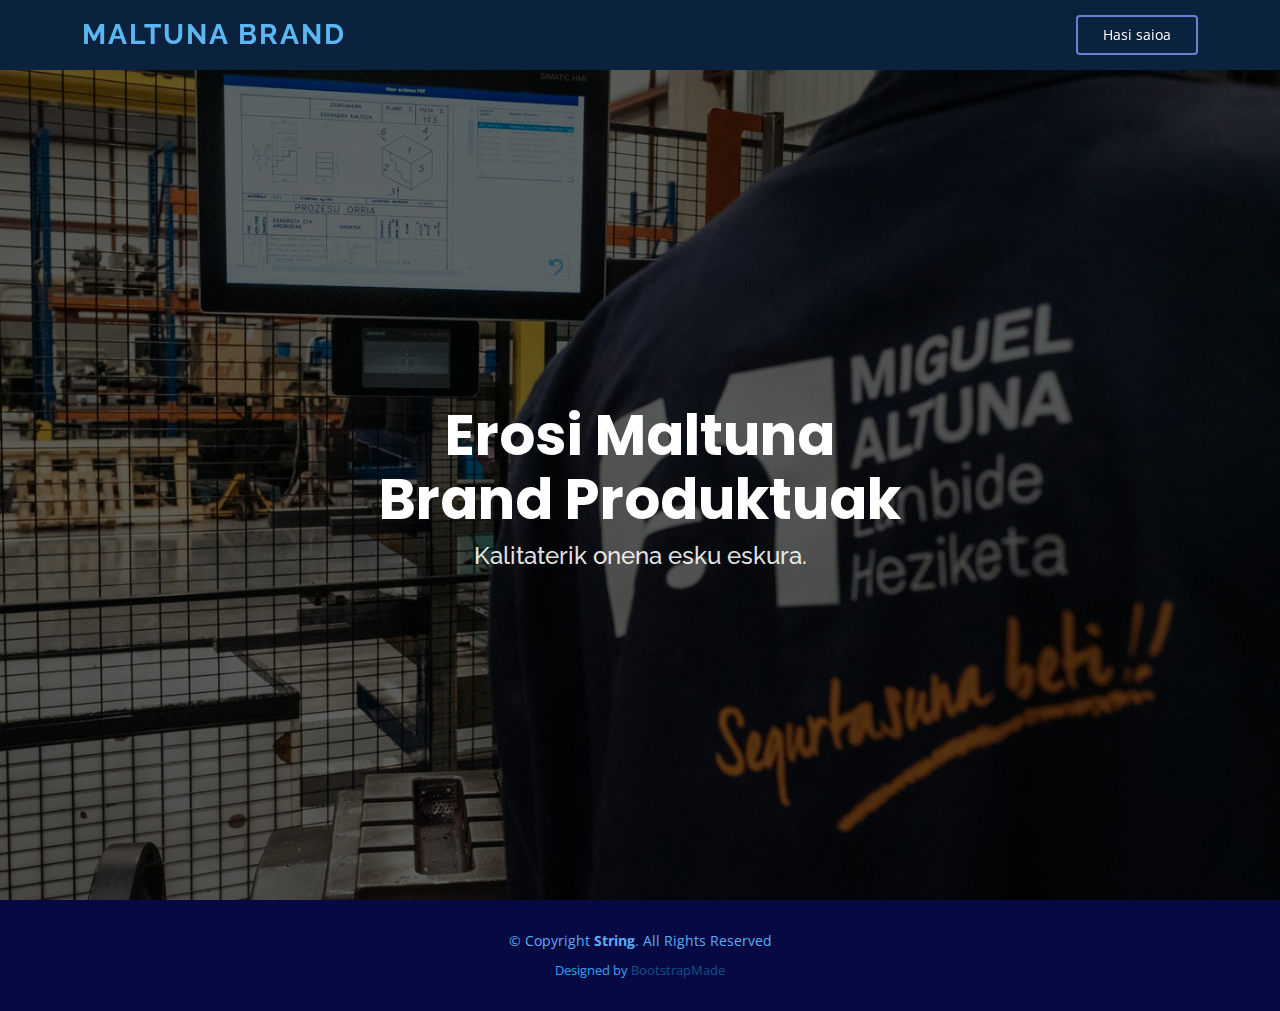
<file: ErronkaWeb/index.html>
<!DOCTYPE html>
<html lang="en">

<head>
  <meta charset="utf-8">
  <meta content="width=device-width, initial-scale=1.0" name="viewport">

  <title>Maltuna Zerbitzuak</title>
  <meta content="" name="description">
  <meta content="" name="keywords">

  <link href="assets/img/migual-altuna-logo-header.png" rel="icon">

  <link
    href="https://fonts.googleapis.com/css?family=Open+Sans:300,300i,400,400i,600,600i,700,700i|Raleway:300,300i,400,400i,500,500i,600,600i,700,700i|Poppins:300,300i,400,400i,500,500i,600,600i,700,700i"
    rel="stylesheet">

  <link href="assets/vendor/aos/aos.css" rel="stylesheet">
  <link href="assets/vendor/bootstrap/css/bootstrap.min.css" rel="stylesheet">
  <link href="assets/vendor/bootstrap-icons/bootstrap-icons.css" rel="stylesheet">
  <link href="assets/vendor/boxicons/css/boxicons.min.css" rel="stylesheet">
  <link href="assets/vendor/glightbox/css/glightbox.min.css" rel="stylesheet">
  <link href="assets/vendor/remixicon/remixicon.css" rel="stylesheet">
  <link href="assets/vendor/swiper/swiper-bundle.min.css" rel="stylesheet">

  <link href="assets/css/style.css" rel="stylesheet">

</head>

<body>

  <header id="header" class="fixed-top header-inner-pages">
    <div class="container d-flex align-items-center justify-content-lg-between">

      <h1 class="logo me-auto me-lg-0">
        <a href="index.html">Maltuna Brand</a>
      </h1>

      <a href="login.html" class="get-started-btn scrollto">Hasi saioa</a>

    </div>
  </header>
  <section id="hero" class="d-flex align-items-center justify-content-center">
    <div class="container" data-aos="fade-up">

      <div class="row justify-content-center" data-aos="fade-up" data-aos-delay="150">
        <div class="col-xl-6 col-lg-8">
          <h1>Erosi Maltuna Brand Produktuak</h1>
          <h2>Kalitaterik onena esku eskura.</h2>
        </div>
      </div>

    </div>
  </section>
  <footer id="footer">
    <div class="container">
      <div class="copyright">
        &copy; Copyright <strong><span>String</span></strong>. All Rights Reserved
      </div>
      <div class="credits">
        Designed by <a href="https://bootstrapmade.com/">BootstrapMade</a>
      </div>
    </div>
  </footer>
  <div id="preloader"></div>
  <a href="#" class="back-to-top d-flex align-items-center justify-content-center"><i
      class="bi bi-arrow-up-short"></i></a>

  <script src="assets/vendor/purecounter/purecounter_vanilla.js"></script>
  <script src="assets/vendor/aos/aos.js"></script>
  <script src="assets/vendor/bootstrap/js/bootstrap.bundle.min.js"></script>
  <script src="assets/vendor/glightbox/js/glightbox.min.js"></script>
  <script src="assets/vendor/isotope-layout/isotope.pkgd.min.js"></script>
  <script src="assets/vendor/swiper/swiper-bundle.min.js"></script>
  <script src="assets/vendor/php-email-form/validate.js"></script>

  <script src="assets/js/main.js"></script>

  <script src="js/login.js"></script>

</body>

</html>
</file>
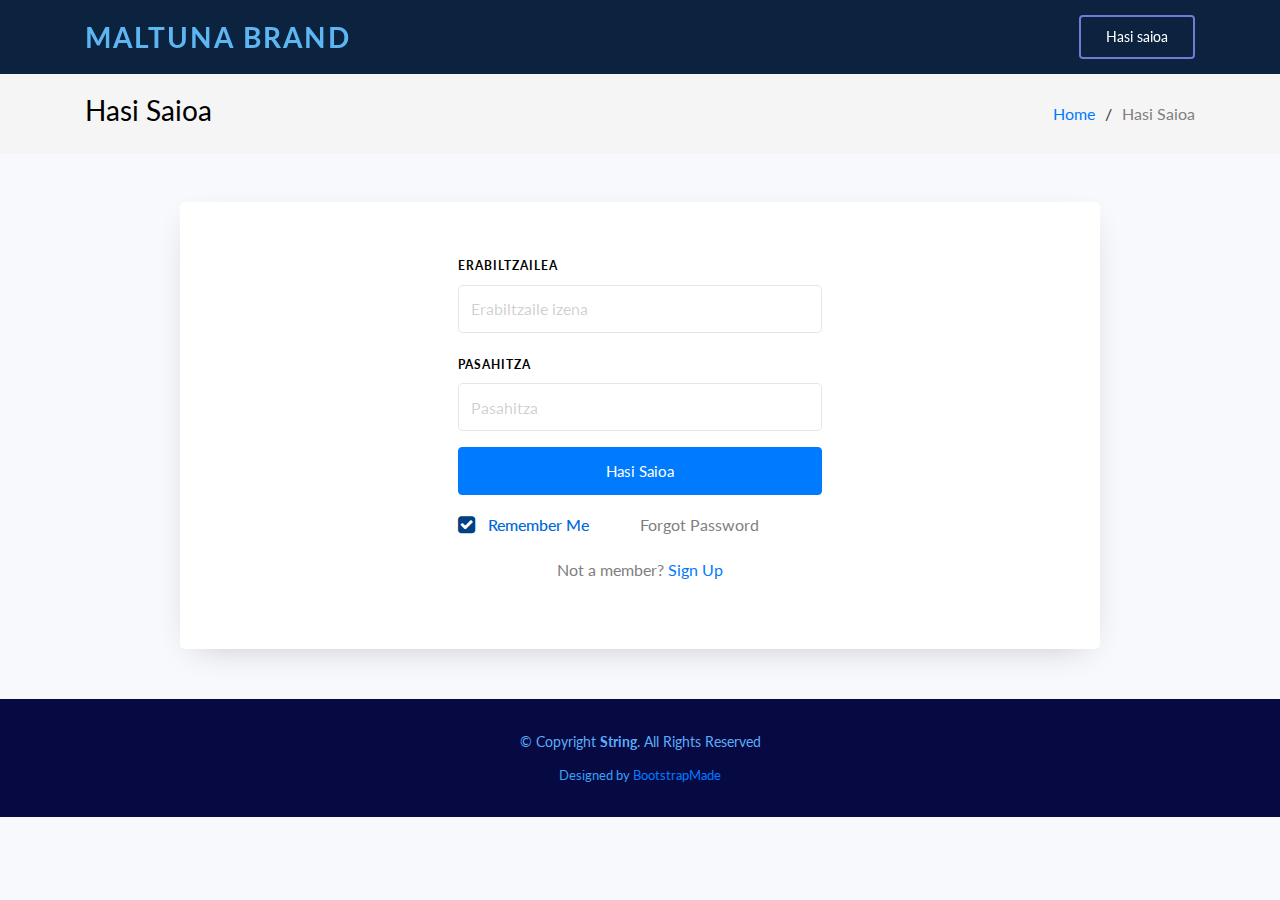
<file: ErronkaWeb/login.html>
<!DOCTYPE html>
<html lang="en">

<head>
  <meta charset="utf-8">
  <meta content="width=device-width, initial-scale=1.0" name="viewport">

  <title>Login</title>
  <meta content="" name="description">
  <meta content="" name="keywords">

  <link href="assets/img/migual-altuna-logo-header.png" rel="icon">

  <link
    href="https://fonts.googleapis.com/css?family=Open+Sans:300,300i,400,400i,600,600i,700,700i|Raleway:300,300i,400,400i,500,500i,600,600i,700,700i|Poppins:300,300i,400,400i,500,500i,600,600i,700,700i"
    rel="stylesheet">
  <link href="https://fonts.googleapis.com/css?family=Lato:300,400,700&display=swap" rel="stylesheet">

  <link rel="stylesheet" href="https://stackpath.bootstrapcdn.com/font-awesome/4.7.0/css/font-awesome.min.css">

  <link href="assets/vendor/aos/aos.css" rel="stylesheet">
  <link href="assets/vendor/bootstrap/css/bootstrap.min.css" rel="stylesheet">
  <link href="assets/vendor/bootstrap-icons/bootstrap-icons.css" rel="stylesheet">
  <link href="assets/vendor/boxicons/css/boxicons.min.css" rel="stylesheet">
  <link href="assets/vendor/glightbox/css/glightbox.min.css" rel="stylesheet">
  <link href="assets/vendor/remixicon/remixicon.css" rel="stylesheet">
  <link href="assets/vendor/swiper/swiper-bundle.min.css" rel="stylesheet">

  <link href="assets/css/style.css" rel="stylesheet">
  <link rel="stylesheet" href="assets/css/style-login.css">

</head>

<body>

  <header id="header" class="fixed-top header-inner-pages">
    <div class="container d-flex align-items-center justify-content-lg-between">

      <h1 class="logo me-auto me-lg-0"><a href="index.html">Maltuna Brand</a></h1>

      <a href="login.html" class="get-started-btn scrollto">Hasi saioa</a>

    </div>
  </header>

  <main id="main">

    <section class="breadcrumbs">
      <div class="container">
        <div class="d-flex justify-content-between align-items-center">
          <h2>Hasi Saioa</h2>
          <ol>
            <li><a href="index.html">Home</a></li>
            <li>Hasi Saioa</li>
          </ol>
        </div>
      </div>
    </section>

    <div class="container">
      <div class="row justify-content-center">
        <div class="col-sm-10 col-md-10 col-lg-10 mt-5">
          <div class="wrap d-md-flex justify-content-center">

            <div class="login-wrap p-sm-5 p-md-5">

              <form action="#" class="signin-form">
                <div class="form-group mb-3">
                  <label class="label" for="username">Erabiltzailea</label>
                  <input id="username" name="username" type="text" class="form-control" placeholder="Erabiltzaile izena"
                    autocomplete="username" required>
                </div>
                <div class="form-group mb-3">
                  <label class="label" for="password">Pasahitza</label>
                  <input id="password" name="password" type="password" class="form-control" placeholder="Pasahitza"
                    autocomplete="current-password" required>
                </div>
                <div class="form-group">
                  <button type="button" class="form-control btn btn-primary rounded submit px-3" onclick="login()">Hasi
                    Saioa</button>
                </div>
                <div class="form-group d-md-flex">
                  <div class="w-50 text-left">
                    <label class="checkbox-wrap checkbox-primary mb-0">Remember Me
                      <input type="checkbox" checked>
                      <span class="checkmark"></span>
                    </label>
                  </div>
                  <div class="w-sm-10 w-md-50 w-lg-50 text-sm-right text-md-right">
                    <a href="#">Forgot Password</a>
                  </div>
                </div>
              </form>

              <p class="text-center">Not a member? <a data-toggle="tab" href="#signup">Sign Up</a></p>
            </div>

          </div>
        </div>
      </div>
    </div>
  </main>

  <footer id="footer">
    <div class="container">
      <div class="copyright">
        &copy; Copyright <strong><span>String</span></strong>. All Rights Reserved
      </div>
      <div class="credits">
        Designed by <a href="https://bootstrapmade.com/">BootstrapMade</a>
      </div>
    </div>
  </footer>

  <div id="preloader"></div>
  <a href="#" class="back-to-top d-flex align-items-center justify-content-center"><i
      class="bi bi-arrow-up-short"></i></a>

  <script src="assets/vendor/purecounter/purecounter_vanilla.js"></script>
  <script src="assets/vendor/aos/aos.js"></script>
  <script src="assets/vendor/bootstrap/js/bootstrap.bundle.min.js"></script>
  <script src="assets/vendor/glightbox/js/glightbox.min.js"></script>
  <script src="assets/vendor/isotope-layout/isotope.pkgd.min.js"></script>
  <script src="assets/vendor/swiper/swiper-bundle.min.js"></script>
  <script src="assets/vendor/php-email-form/validate.js"></script>

  <script src="assets/js/main.js"></script>

  <script>
    document.addEventListener("keydown", function (event) {
      if (event.key === "Enter") {
        // Login funtzioa deitu
        if (typeof login === "function") {
          login();
        }
      }
    });
  </script>

  <script src="js/login.js"></script>

</body>

</html>
</file>
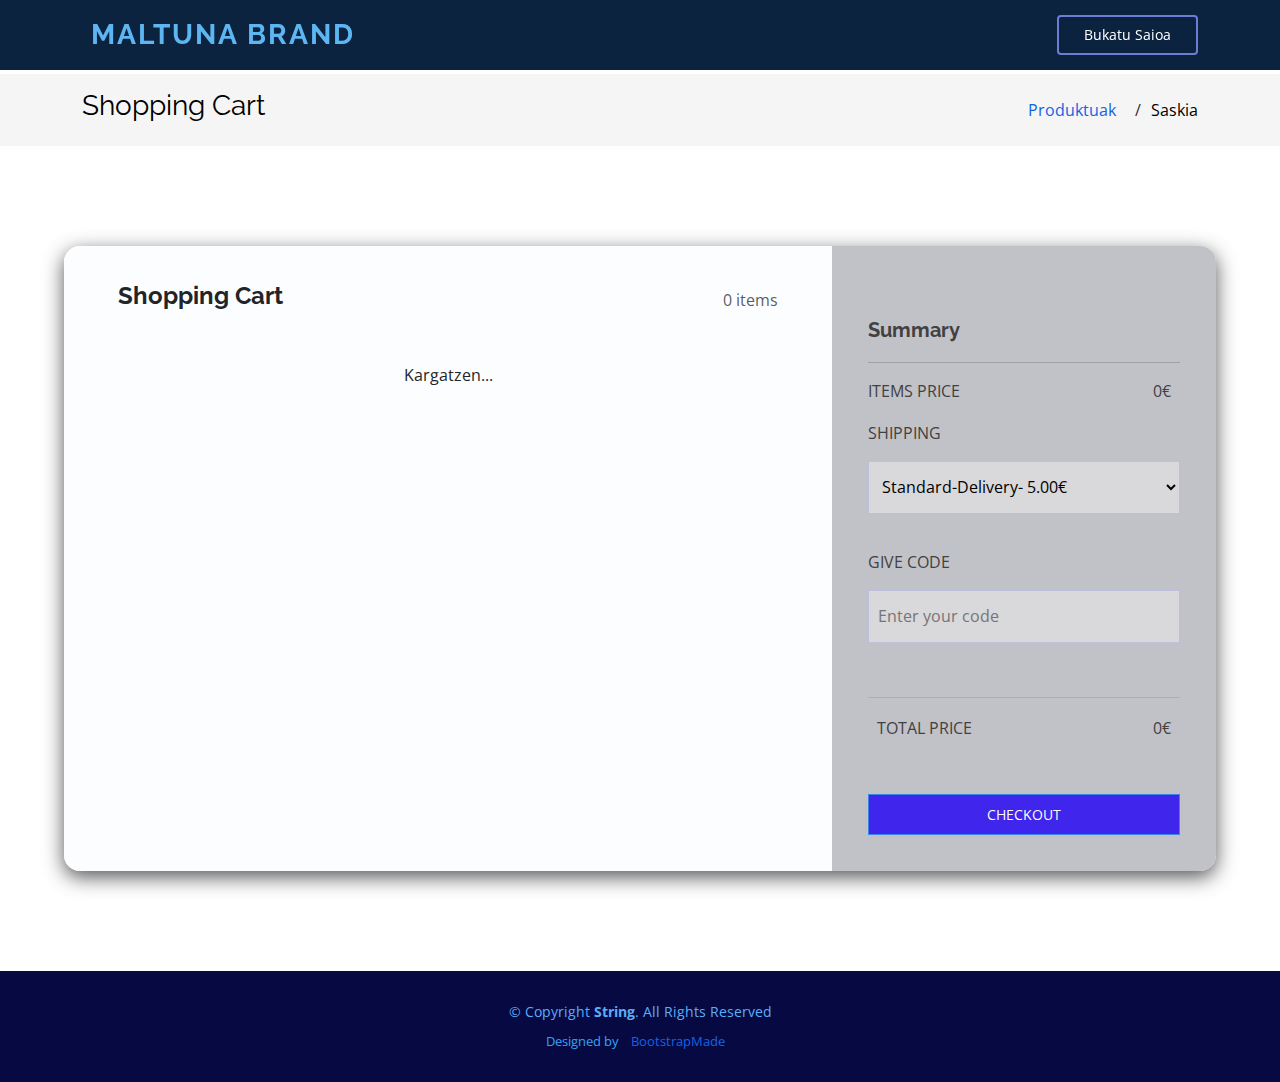
<file: ErronkaWeb/payment_1.html>
<!DOCTYPE html>
<html lang="en">

<head>
    <meta charset="utf-8">
    <meta content="width=device-width, initial-scale=1.0" name="viewport">

    <title>Maltuna - Ordainketa</title>
    <meta content="" name="description">
    <meta content="" name="keywords">

    <link href="assets/img/migual-altuna-logo-header.png" rel="icon">

    <link
        href="https://fonts.googleapis.com/css?family=Open+Sans:300,300i,400,400i,600,600i,700,700i|Raleway:300,300i,400,400i,500,500i,600,600i,700,700i"
        rel="stylesheet">

    <link href="assets/vendor/aos/aos.css" rel="stylesheet">
    <link href="assets/vendor/bootstrap/css/bootstrap.min.css" rel="stylesheet">
    <link href="assets/vendor/bootstrap-icons/bootstrap-icons.css" rel="stylesheet">
    <link href="assets/vendor/boxicons/css/boxicons.min.css" rel="stylesheet">
    <link href="assets/vendor/glightbox/css/glightbox.min.css" rel="stylesheet">
    <link href="assets/vendor/remixicon/remixicon.css" rel="stylesheet">
    <link href="assets/vendor/swiper/swiper-bundle.min.css" rel="stylesheet">

    <link href="assets/css/style.css" rel="stylesheet">

    <style>
        .title {
            margin-bottom: 5vh;
        }

        .card {
            margin: auto;
            width: 90%;
            box-shadow: 0 6px 20px 0 rgba(53, 53, 53, 0.845);
            border-radius: 1rem;
            border: transparent;
        }

        .cart {
            background-color: #fcfdff;
            padding: 4vh 5vh;
            border-bottom-left-radius: 1rem;
            border-top-left-radius: 1rem;
        }

        .summary {
            background-color: #c1c2c8;
            border-top-right-radius: 1rem;
            border-bottom-right-radius: 1rem;
            padding: 4vh;
            color: rgb(65, 65, 65);
        }

        .summary .col-2,
        .summary .col-10 {
            padding: 0;
        }

        .row {
            margin: 0;
        }

        .title b {
            font-size: 1.5rem;
        }

        .main {
            margin: 0;
            padding: 2vh 0;
            width: 100%;
        }

        .col-2,
        .col {
            padding: 0 1vh;
        }

        a {
            padding: 0 1vh;
            color: rgb(19, 99, 227);
        }

        a:hover {
            color: rgb(16, 67, 233);
            text-decoration: none;
        }

        .close {
            margin-left: auto;
            font-size: 0.7rem;
            cursor: pointer;
        }

        img {
            width: 3.5rem;
        }

        .back-to-shop {
            margin-top: 4.5rem;
        }

        h5 {
            margin-top: 4vh;
        }

        hr {
            margin-top: 1.25rem;
        }

        form {
            padding: 2vh 0;
        }

        select,
        input {
            border: 1px solid rgba(12, 43, 244, 0.137);
            padding: 1.5vh 1vh;
            margin-bottom: 4vh;
            outline: none;
            width: 100%;
            background-color: rgb(217, 216, 218);
        }

        input:focus::-webkit-input-placeholder {
            color: transparent;
        }

        .btn-checkout {
            background-color: #4025ec;
            border-color: #3d85e9;
            color: rgb(253, 253, 254);
            width: 100%;
            font-size: 0.9rem;
            margin-top: 4vh;
            padding: 1vh;
            border-radius: 0;
        }

        .btn-checkout:hover {
            color: rgb(2, 42, 85);
            opacity: 0.9;
        }

        /* Responsive adjustments */
        @media(max-width:767px) {
            .card {
                margin: 3vh auto;
            }

            .cart {
                padding: 4vh;
                border-bottom-left-radius: unset;
                border-top-right-radius: 1rem;
            }

            .summary {
                border-top-right-radius: unset;
                border-bottom-left-radius: 1rem;
            }
        }
    </style>
</head>

<body>

    <header id="header" class="fixed-top header-inner-pages">
        <div class="container d-flex align-items-center justify-content-lg-between">
            <h1 class="logo me-auto me-lg-0">
                <a href="index.html" onclick="bukatuSaioa()">Maltuna Brand</a>
            </h1>
            <a href="index.html" class="get-started-btn scrollto" onclick="bukatuSaioa()">Bukatu Saioa</a>
        </div>
    </header>
    <main id="main">

        <section id="breadcrumbs" class="breadcrumbs">
            <div class="container">
                <div class="d-flex justify-content-between align-items-center">
                    <h2>Shopping Cart</h2>
                    <ol>
                        <li><a href="inner-page-products.html">Produktuak</a></li>
                        <li>Saskia</li>
                    </ol>
                </div>
            </div>
        </section>
        <section class="inner-page">
            <div class="card">
                <div class="row">

                    <div class="col-md-8 cart">
                        <div class="title">
                            <div class="row">
                                <div class="col">
                                    <h4><b>Shopping Cart</b></h4>
                                </div>
                                <div class="col align-self-center text-right text-muted text-end" id="items">
                                    0 items
                                </div>
                            </div>
                        </div>

                        <div id="fill_cards">
                            <p class="text-center">Kargatzen...</p>
                        </div>
                    </div>

                    <div class="col-md-4 summary">
                        <div>
                            <h5><b>Summary</b></h5>
                        </div>
                        <hr>
                        <div class="row">
                            <div class="col" style="padding-left:0;">ITEMS PRICE</div>
                            <div class="col text-right text-end" id="price">0€</div>
                        </div>
                        <form>
                            <p>SHIPPING</p>
                            <select>
                                <option class="text-muted">Standard-Delivery- 5.00€</option>
                            </select>
                            <p>GIVE CODE</p>
                            <input id="code" placeholder="Enter your code">
                        </form>
                        <div class="row" style="border-top: 1px solid rgba(0,0,0,.1); padding: 2vh 0;">
                            <div class="col">TOTAL PRICE</div>
                            <div class="col text-right text-end" id="totalPrice">0€</div>
                        </div>
                        <button class="btn btn-checkout" onclick="go2print()">CHECKOUT</button>
                    </div>

                </div>
            </div>
        </section>

    </main>
    <footer id="footer">
        <div class="container">
            <div class="copyright">
                &copy; Copyright <strong><span>String</span></strong>. All Rights Reserved
            </div>
            <div class="credits">
                Designed by <a href="https://bootstrapmade.com/">BootstrapMade</a>
            </div>
        </div>
    </footer><a href="#" class="back-to-top d-flex align-items-center justify-content-center"><i
            class="bi bi-arrow-up-short"></i></a>

    <script src="assets/vendor/purecounter/purecounter_vanilla.js"></script>
    <script src="assets/vendor/aos/aos.js"></script>
    <script src="assets/vendor/bootstrap/js/bootstrap.bundle.min.js"></script>
    <script src="assets/vendor/glightbox/js/glightbox.min.js"></script>
    <script src="assets/vendor/isotope-layout/isotope.pkgd.min.js"></script>
    <script src="assets/vendor/swiper/swiper-bundle.min.js"></script>
    <script src="assets/vendor/php-email-form/validate.js"></script>

    <script src="assets/js/main.js"></script>

    <script src="js/products.js"></script>

    <script>
        // Ziurtatu orria kargatuta dagoela exekutatu aurretik
        document.addEventListener("DOMContentLoaded", function () {
            if (typeof fill_payment_cards1 === 'function') {
                fill_payment_cards1();
            }
        });
    </script>

</body>

</html>
</file>
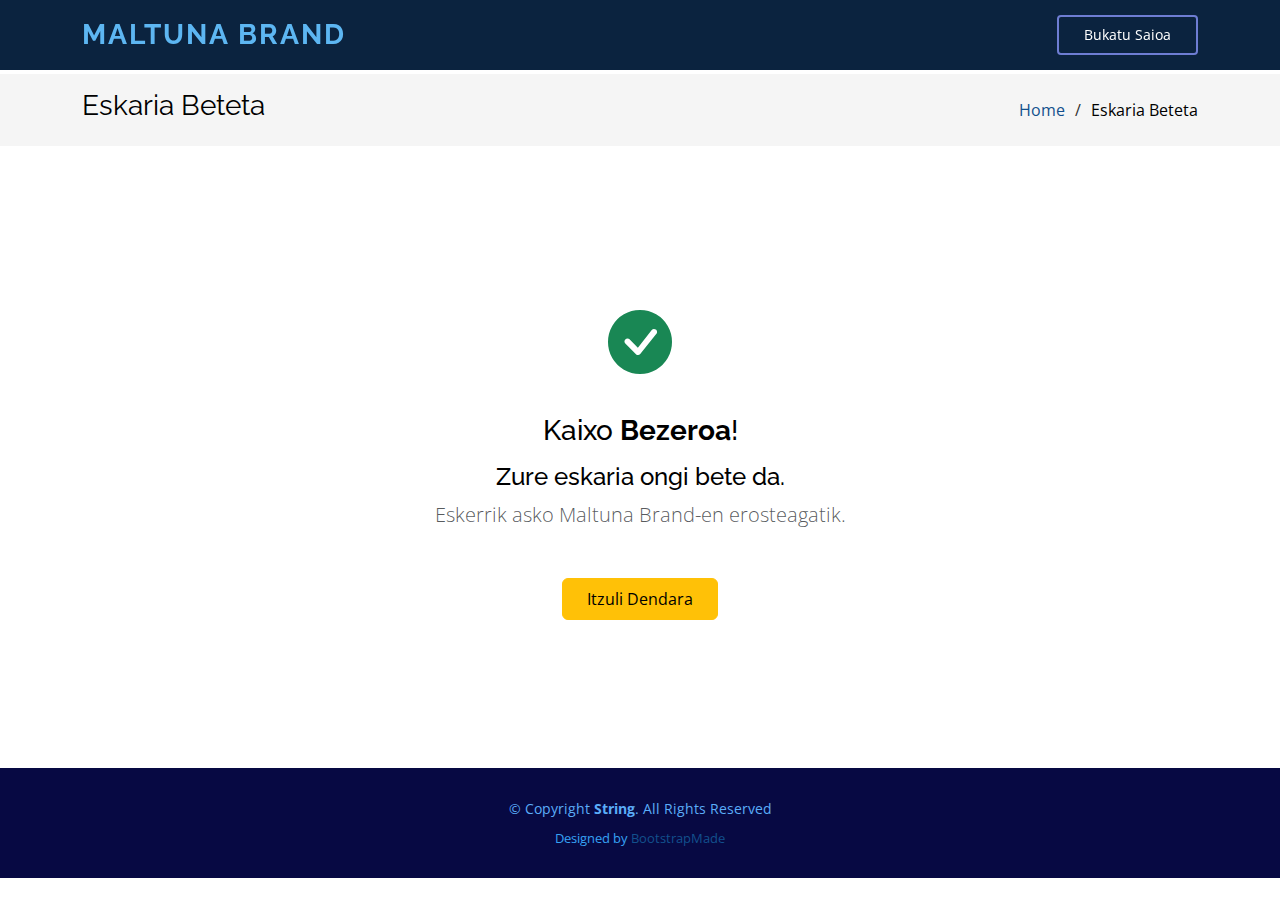
<file: ErronkaWeb/print.html>
<!DOCTYPE html>
<html lang="en">

<head>
  <meta charset="utf-8">
  <meta content="width=device-width, initial-scale=1.0" name="viewport">

  <title>Maltuna - Eskaria Beteta</title>
  <meta content="" name="description">
  <meta content="" name="keywords">

  <link href="assets/img/migual-altuna-logo-header.png" rel="icon">

  <link
    href="https://fonts.googleapis.com/css?family=Open+Sans:300,300i,400,400i,600,600i,700,700i|Raleway:300,300i,400,400i,500,500i,600,600i,700,700i"
    rel="stylesheet">

  <link href="assets/vendor/aos/aos.css" rel="stylesheet">
  <link href="assets/vendor/bootstrap/css/bootstrap.min.css" rel="stylesheet">
  <link href="assets/vendor/bootstrap-icons/bootstrap-icons.css" rel="stylesheet">
  <link href="assets/vendor/boxicons/css/boxicons.min.css" rel="stylesheet">
  <link href="assets/vendor/glightbox/css/glightbox.min.css" rel="stylesheet">
  <link href="assets/vendor/remixicon/remixicon.css" rel="stylesheet">
  <link href="assets/vendor/swiper/swiper-bundle.min.css" rel="stylesheet">

  <link href="assets/css/style.css" rel="stylesheet">

</head>

<body>

  <header id="header" class="fixed-top header-inner-pages">
    <div class="container d-flex align-items-center justify-content-lg-between">

      <h1 class="logo me-auto me-lg-0">
        <a href="index.html" onclick="bukatuSaioa()">Maltuna Brand</a>
      </h1>

      <a href="index.html" class="get-started-btn scrollto" onclick="bukatuSaioa()">Bukatu Saioa</a>

    </div>
  </header>
  <main id="main">

    <section class="breadcrumbs">
      <div class="container">
        <div class="d-flex justify-content-between align-items-center">
          <h2>Eskaria Beteta</h2>
          <ol>
            <li><a href="index.html" onclick="bukatuSaioa()">Home</a></li>
            <li>Eskaria Beteta</li>
          </ol>
        </div>
      </div>
    </section>
    <section class="inner-page">
      <div class="container mt-5 mb-5 text-center">

        <div class="mb-4 text-success">
          <i class="bi bi-check-circle-fill" style="font-size: 4rem;"></i>
        </div>

        <h3>Kaixo <span id="user" class="fw-bold"></span>!</h3>
        <h4 class="mt-3">Zure eskaria ongi bete da.</h4>
        <p class="lead text-muted">Eskerrik asko Maltuna Brand-en erosteagatik.</p>

        <div class="mt-5">
          <a href="inner-page-products.html" class="btn btn-warning px-4 py-2">Itzuli Dendara</a>
        </div>

      </div>
    </section>

  </main>
  <footer id="footer">
    <div class="container">
      <div class="copyright">
        &copy; Copyright <strong><span>String</span></strong>. All Rights Reserved
      </div>
      <div class="credits">
        Designed by <a href="https://bootstrapmade.com/">BootstrapMade</a>
      </div>
    </div>
  </footer>
  <div id="preloader"></div>
  <a href="#" class="back-to-top d-flex align-items-center justify-content-center"><i
      class="bi bi-arrow-up-short"></i></a>

  <script src="assets/vendor/purecounter/purecounter_vanilla.js"></script>
  <script src="assets/vendor/aos/aos.js"></script>
  <script src="assets/vendor/bootstrap/js/bootstrap.bundle.min.js"></script>
  <script src="assets/vendor/glightbox/js/glightbox.min.js"></script>
  <script src="assets/vendor/isotope-layout/isotope.pkgd.min.js"></script>
  <script src="assets/vendor/swiper/swiper-bundle.min.js"></script>
  <script src="assets/vendor/php-email-form/validate.js"></script>

  <script src="assets/js/main.js"></script>

  <script src="js/products.js"></script>

  <script>
    // Orria kargatzean funtzioa deitu
    document.addEventListener("DOMContentLoaded", function () {
      if (typeof bete_print === 'function') {
        bete_print();
      }
    });
  </script>

</body>

</html>
</file>
<file: ErronkaWeb/assets/css/style.css>
/**
* Template Name: Gp
* Updated: Jan 29 2024 with Bootstrap v5.3.2
* Template URL: https://bootstrapmade.com/gp-free-multipurpose-html-bootstrap-template/
* Author: BootstrapMade.com
* License: https://bootstrapmade.com/license/
*/



/*--------------------------------------------------------------
# General
--------------------------------------------------------------*/
body {
  font-family: "Open Sans", sans-serif;
  color: #000000;
}

a {
  color: #12508d;
  text-decoration: none;
}

a:hover {
  color: #1b0788;
  text-decoration: none;
}

h1,
h2,
h3,
h4,
h5,
h6 {
  font-family: "Raleway", sans-serif;
}

/*--------------------------------------------------------------
# Back to top button
--------------------------------------------------------------*/
.back-to-top {
  position: fixed;
  visibility: hidden;
  opacity: 0;
  right: 15px;
  bottom: 15px;
  z-index: 996;
  background: #2677db;
  width: 40px;
  height: 40px;
  border-radius: 4px;
  transition: all 0.4s;
}

.back-to-top i {
  font-size: 28px;
  color: #3b2eef;
  line-height: 0;
}

.back-to-top:hover {
  background: #252956;
}

.back-to-top:hover i {
  color: #3641d5;
}

.back-to-top.active {
  visibility: visible;
  opacity: 1;
}

/*--------------------------------------------------------------
# Preloader
--------------------------------------------------------------*/
#preloader {
  position: fixed;
  top: 0;
  left: 0;
  right: 0;
  bottom: 0;
  z-index: 9999;
  overflow: hidden;
  background: #2b334e;
}

#preloader:before {
  content: "";
  position: fixed;
  top: calc(50% - 0px);
  left: calc(50% - 30px);
  border: 6px solid #0d0d0d;
  border-top-color: #63a9f4;
  border-bottom-color: #040404;
  border-radius: 50%;
  width: 60px;
  height: 60px;
  animation: animate-preloader 1s linear infinite;
}

@keyframes animate-preloader {
  0% {
    transform: rotate(0deg);
  }

  100% {
    transform: rotate(360deg);
  }
}

/*--------------------------------------------------------------
# Disable aos animation delay on mobile devices
--------------------------------------------------------------*/
@media screen and (max-width: 768px) {
  [data-aos-delay] {
    transition-delay: 0 !important;
  }
}

/*--------------------------------------------------------------
# Header
--------------------------------------------------------------*/
#header {
  transition: all 0.5s;
  z-index: 997;
  padding: 15px 0;
}

#header.header-scrolled,
#header.header-inner-pages {
  background: #0a223efe;
}

#header .logo {
  font-size: 28px;
  margin: 0;
  padding: 0;
  line-height: 1;
  font-weight: 700;
  letter-spacing: 2px;
  text-transform: uppercase;
}

#header .logo a {
  color: #5db6f2;
}

#header .logo a span {
  color: #343479;
}

#header .logo img {
  max-height: 40px;
}

/*--------------------------------------------------------------
#  Get Startet Button
--------------------------------------------------------------*/
.get-started-btn {
  color: #ffffff;
  border-radius: 4px;
  padding: 7px 25px 8px 25px;
  white-space: nowrap;
  transition: 0.3s;
  font-size: 14px;
  display: inline-block;
  border: 2px solid #6e7dd3;
}

.get-started-btn:hover {
  background: #547cff;
  color: #b8d0e9;
}

@media (max-width: 992px) {
  .get-started-btn {
    padding: 7px 20px 8px 20px;
    margin-right: 15px;
  }
}

/*--------------------------------------------------------------
# Navigation Menu
--------------------------------------------------------------*/
/**
* Desktop Navigation 
*/
.navbar {
  padding: 0;
}

.navbar ul {
  margin: 0;
  padding: 0;
  display: flex;
  list-style: none;
  align-items: center;
}

.navbar li {
  position: relative;
}

.navbar a,
.navbar a:focus {
  display: flex;
  align-items: center;
  justify-content: space-between;
  padding: 10px 0 10px 30px;
  font-size: 15px;
  font-weight: 600;
  color: #fff9f9;
  white-space: nowrap;
  transition: 0.3s;
}

.navbar a i,
.navbar a:focus i {
  font-size: 12px;
  line-height: 0;
  margin-left: 5px;
}

.navbar a:hover,
.navbar .active,
.navbar .active:focus,
.navbar li:hover>a {
  color: #4b38f6;
}

.navbar .dropdown ul {
  display: block;
  position: absolute;
  left: 14px;
  top: calc(100% + 30px);
  margin: 0;
  padding: 10px 0;
  z-index: 99;
  opacity: 0;
  visibility: hidden;
  background: #f7f8fa;
  box-shadow: 0px 0px 30px rgba(127, 137, 161, 0.25);
  transition: 0.3s;
}

.navbar .dropdown ul li {
  min-width: 200px;
}

.navbar .dropdown ul a {
  padding: 10px 20px;
  font-size: 14px;
  text-transform: none;
  color: #151515;
  font-weight: 400;
}

.navbar .dropdown ul a i {
  font-size: 12px;
}

.navbar .dropdown ul a:hover,
.navbar .dropdown ul .active:hover,
.navbar .dropdown ul li:hover>a {
  background-color: #3f3fd2;
}

.navbar .dropdown:hover>ul {
  opacity: 1;
  top: 100%;
  visibility: visible;
}

.navbar .dropdown .dropdown ul {
  top: 0;
  left: calc(100% - 30px);
  visibility: hidden;
}

.navbar .dropdown .dropdown:hover>ul {
  opacity: 1;
  top: 0;
  left: 100%;
  visibility: visible;
}

@media (max-width: 1366px) {
  .navbar .dropdown .dropdown ul {
    left: -90%;
  }

  .navbar .dropdown .dropdown:hover>ul {
    left: -100%;
  }
}

/**
* Mobile Navigation 
*/
.mobile-nav-toggle {
  color: #fff;
  font-size: 28px;
  cursor: pointer;
  display: none;
  line-height: 0;
  transition: 0.5s;
}

@media (max-width: 991px) {
  .mobile-nav-toggle {
    display: block;
  }

  .navbar ul {
    display: none;
  }
}

.navbar-mobile {
  position: fixed;
  overflow: hidden;
  top: 0;
  right: 0;
  left: 0;
  bottom: 0;
  background: rgba(0, 0, 0, 0.9);
  transition: 0.3s;
  z-index: 999;
}

.navbar-mobile .mobile-nav-toggle {
  position: absolute;
  top: 15px;
  right: 15px;
}

.navbar-mobile ul {
  display: block;
  position: absolute;
  top: 55px;
  right: 15px;
  bottom: 15px;
  left: 15px;
  padding: 10px 0;
  background-color: #2a39e2;
  overflow-y: auto;
  transition: 0.3s;
}

.navbar-mobile a,
.navbar-mobile a:focus {
  padding: 10px 20px;
  font-size: 15px;
  color: #151515;
}

.navbar-mobile a:hover,
.navbar-mobile .active,
.navbar-mobile li:hover>a {
  color: #151515;
  background-color: #7165dd;
}

.navbar-mobile .getstarted,
.navbar-mobile .getstarted:focus {
  margin: 15px;
}

.navbar-mobile .dropdown ul {
  position: static;
  display: none;
  margin: 10px 20px;
  padding: 10px 0;
  z-index: 99;
  opacity: 1;
  visibility: visible;
  background: #fff;
  box-shadow: 0px 0px 30px rgba(127, 137, 161, 0.25);
}

.navbar-mobile .dropdown ul li {
  min-width: 200px;
}

.navbar-mobile .dropdown ul a {
  padding: 10px 20px;
  color: #151515;
}

.navbar-mobile .dropdown ul a i {
  font-size: 12px;
}

.navbar-mobile .dropdown ul a:hover,
.navbar-mobile .dropdown ul .active:hover,
.navbar-mobile .dropdown ul li:hover>a {
  background-color: #365be2;
}

.navbar-mobile .dropdown>.dropdown-active {
  display: block;
}

/*--------------------------------------------------------------
# Hero Section
--------------------------------------------------------------*/
#hero {
  width: 100%;
  min-height: 100vh;
  background: url("../img/maltuna.jpg") top center;
  background-size: cover;
  position: relative;
}

#hero:before {
  content: "";
  background: rgba(0, 0, 0, 0.6);
  position: absolute;
  bottom: 0;
  top: 0;
  left: 0;
  right: 0;
}

#hero .container {
  position: relative;
  padding-top: 74px;
  text-align: center;
}

#hero h1 {
  margin: 0;
  font-size: 56px;
  font-weight: 700;
  line-height: 64px;
  color: #fff;
  font-family: "Poppins", sans-serif;
}

#hero h1 span {
  color: #514ad7;
}

#hero h2 {
  color: rgba(255, 255, 255, 0.9);
  margin: 10px 0 0 0;
  font-size: 24px;
}

#hero .icon-box {
  padding: 30px 20px;
  transition: ease-in-out 0.3s;
  border: 1px solid rgba(255, 255, 255, 0.3);
  height: 100%;
  text-align: center;
}

#hero .icon-box i {
  font-size: 32px;
  line-height: 1;
  color: #5b45d7;
}

#hero .icon-box h3 {
  font-weight: 700;
  margin: 10px 0 0 0;
  padding: 0;
  line-height: 1;
  font-size: 20px;
  line-height: 26px;
}

#hero .icon-box h3 a {
  color: #fff;
  transition: ease-in-out 0.3s;
}

#hero .icon-box h3 a:hover {
  color: #5653cf;
}

#hero .icon-box:hover {
  border-color: #3061d2;
}

@media (min-width: 1024px) {
  #hero {
    background-attachment: fixed;
  }
}

@media (max-width: 768px) {
  #hero h1 {
    font-size: 28px;
    line-height: 36px;
  }

  #hero h2 {
    font-size: 20px;
    line-height: 24px;
  }
}

/*--------------------------------------------------------------
# Sections General
--------------------------------------------------------------*/
section {
  padding: 100px 0;
  overflow: hidden;
}

.section-title {
  padding-bottom: 40px;
}

.section-title h2 {
  font-size: 14px;
  font-weight: 500;
  padding: 0;
  line-height: 1px;
  margin: 0 0 5px 0;
  letter-spacing: 2px;
  text-transform: uppercase;
  color: #aaaaaa;
  font-family: "Poppins", sans-serif;
}

.section-title h2::after {
  content: "";
  width: 120px;
  height: 1px;
  display: inline-block;
  background: #2960ea;
  margin: 4px 10px;
}

.section-title p {
  margin: 0;
  margin: 0;
  font-size: 36px;
  font-weight: 700;
  text-transform: uppercase;
  font-family: "Poppins", sans-serif;
  color: #151515;
}

/*--------------------------------------------------------------
# About
--------------------------------------------------------------*/
.about .content h3 {
  font-weight: 700;
  font-size: 28px;
  font-family: "Poppins", sans-serif;
}

.about .content ul {
  list-style: none;
  padding: 0;
}

.about .content ul li {
  padding: 0 0 8px 26px;
  position: relative;
}

.about .content ul i {
  position: absolute;
  font-size: 20px;
  left: 0;
  top: -3px;
  color: #6649e8;
}

.about .content p:last-child {
  margin-bottom: 0;
}

/*--------------------------------------------------------------
# Clients
--------------------------------------------------------------*/
.clients {
  padding-top: 20px;
}

.clients .swiper-slide img {
  opacity: 0.5;
  transition: 0.3s;
  filter: grayscale(100);
}

.clients .swiper-slide img:hover {
  filter: none;
  opacity: 1;
}

.clients .swiper-pagination {
  margin-top: 20px;
  position: relative;
}

.clients .swiper-pagination .swiper-pagination-bullet {
  width: 12px;
  height: 12px;
  background-color: #fff;
  opacity: 1;
  background-color: #ddd;
}

.clients .swiper-pagination .swiper-pagination-bullet-active {
  background-color: #314dc8;
}

/*--------------------------------------------------------------
# Features
--------------------------------------------------------------*/
.features {
  padding-top: 20px;
}

.features .icon-box {
  padding-left: 15px;
}

.features .icon-box h4 {
  font-size: 20px;
  font-weight: 700;
  margin: 5px 0 10px 60px;
}

.features .icon-box i {
  font-size: 48px;
  float: left;
  color: #3d4dda;
}

.features .icon-box p {
  font-size: 15px;
  color: #848484;
  margin-left: 60px;
}

.features .image {
  background-position: center center;
  background-repeat: no-repeat;
  background-size: cover;
  min-height: 400px;
}

/*--------------------------------------------------------------
# Services
--------------------------------------------------------------*/
.services .icon-box {
  text-align: center;
  border: 1px solid #ebebeb;
  padding: 80px 20px;
  transition: all ease-in-out 0.3s;
  background: #fff;
}

.services .icon-box .icon {
  margin: 0 auto;
  width: 64px;
  height: 64px;
  background: #414ce7;
  border-radius: 4px;
  display: flex;
  align-items: center;
  justify-content: center;
  margin-bottom: 20px;
  transition: 0.3s;
}

.services .icon-box .icon i {
  color: #151515;
  font-size: 28px;
  transition: ease-in-out 0.3s;
}

.services .icon-box h4 {
  font-weight: 700;
  margin-bottom: 15px;
  font-size: 24px;
}

.services .icon-box h4 a {
  color: #151515;
  transition: ease-in-out 0.3s;
}

.services .icon-box h4 a:hover {
  color: #5648d6;
}

.services .icon-box p {
  line-height: 24px;
  font-size: 14px;
  margin-bottom: 0;
}

.services .icon-box:hover {
  border-color: #fff;
  box-shadow: 0px 0 25px 0 rgba(0, 0, 0, 0.1);
  transform: translateY(-10px);
}

/*--------------------------------------------------------------
# Cta
--------------------------------------------------------------*/
.cta {
  background: linear-gradient(rgba(2, 2, 2, 0.5), rgba(0, 0, 0, 0.5)), url("../img/cta-bg.jpg") fixed center center;
  background-size: cover;
  padding: 60px 0;
}

.cta h3 {
  color: #fff;
  font-size: 28px;
  font-weight: 700;
}

.cta p {
  color: #fff;
}

.cta .cta-btn {
  font-family: "Raleway", sans-serif;
  font-weight: 600;
  font-size: 16px;
  letter-spacing: 1px;
  display: inline-block;
  padding: 8px 28px;
  border-radius: 4px;
  transition: 0.5s;
  margin-top: 10px;
  border: 2px solid #fff;
  color: #fff;
}

.cta .cta-btn:hover {
  background: #5c39d9;
  border-color: #4641cb;
  color: #151515;
}

/*--------------------------------------------------------------
# Portfolio
--------------------------------------------------------------*/
.portfolio .portfolio-item {
  margin-bottom: 30px;
}

.portfolio #portfolio-flters {
  padding: 0;
  margin: 0 auto 20px auto;
  list-style: none;
  text-align: center;
}

.portfolio #portfolio-flters li {
  cursor: pointer;
  display: inline-block;
  padding: 8px 15px 10px 15px;
  font-size: 14px;
  font-weight: 600;
  line-height: 1;
  text-transform: uppercase;
  color: #444444;
  margin-bottom: 5px;
  transition: all 0.3s ease-in-out;
  border-radius: 3px;
}

.portfolio #portfolio-flters li:hover,
.portfolio #portfolio-flters li.filter-active {
  color: #151515;
  background: #4466de;
}

.portfolio #portfolio-flters li:last-child {
  margin-right: 0;
}

.portfolio .portfolio-wrap {
  transition: 0.3s;
  position: relative;
  overflow: hidden;
  z-index: 1;
  background: rgba(21, 21, 21, 0.6);
}

.portfolio .portfolio-wrap::before {
  content: "";
  background: rgba(21, 21, 21, 0.6);
  position: absolute;
  left: 0;
  right: 0;
  top: 0;
  bottom: 0;
  transition: all ease-in-out 0.3s;
  z-index: 2;
  opacity: 0;
}

.portfolio .portfolio-wrap img {
  transition: all ease-in-out 0.3s;
}

.portfolio .portfolio-wrap .portfolio-info {
  opacity: 0;
  position: absolute;
  top: 0;
  left: 0;
  right: 0;
  bottom: 0;
  z-index: 3;
  transition: all ease-in-out 0.3s;
  display: flex;
  flex-direction: column;
  justify-content: flex-end;
  align-items: flex-start;
  padding: 20px;
}

.portfolio .portfolio-wrap .portfolio-info h4 {
  font-size: 20px;
  color: #fff;
  font-weight: 600;
}

.portfolio .portfolio-wrap .portfolio-info p {
  color: rgba(255, 255, 255, 0.7);
  font-size: 14px;
  text-transform: uppercase;
  padding: 0;
  margin: 0;
  font-style: italic;
}

.portfolio .portfolio-wrap .portfolio-links {
  text-align: center;
  z-index: 4;
}

.portfolio .portfolio-wrap .portfolio-links a {
  color: #fff;
  margin: 0 5px 0 0;
  font-size: 28px;
  display: inline-block;
  transition: 0.3s;
}

.portfolio .portfolio-wrap .portfolio-links a:hover {
  color: #7d49e5;
}

.portfolio .portfolio-wrap:hover::before {
  opacity: 1;
}

.portfolio .portfolio-wrap:hover img {
  transform: scale(1.2);
}

.portfolio .portfolio-wrap:hover .portfolio-info {
  opacity: 1;
}

/*--------------------------------------------------------------
# Portfolio Details
--------------------------------------------------------------*/
.portfolio-details {
  padding-top: 40px;
}

.portfolio-details .portfolio-details-slider img {
  width: 100%;
}

.portfolio-details .portfolio-details-slider .swiper-pagination {
  margin-top: 20px;
  position: relative;
}

.portfolio-details .portfolio-details-slider .swiper-pagination .swiper-pagination-bullet {
  width: 12px;
  height: 12px;
  background-color: #fff;
  opacity: 1;
  border: 1px solid #82aefe;
}

.portfolio-details .portfolio-details-slider .swiper-pagination .swiper-pagination-bullet-active {
  background-color: #4964fc;
}

.portfolio-details .portfolio-info {
  padding: 30px;
  box-shadow: 0px 0 30px rgba(21, 21, 21, 0.08);
}

.portfolio-details .portfolio-info h3 {
  font-size: 22px;
  font-weight: 700;
  margin-bottom: 20px;
  padding-bottom: 20px;
  border-bottom: 1px solid #eee;
}

.portfolio-details .portfolio-info ul {
  list-style: none;
  padding: 0;
  font-size: 15px;
}

.portfolio-details .portfolio-info ul li+li {
  margin-top: 10px;
}

.portfolio-details .portfolio-description {
  padding-top: 30px;
}

.portfolio-details .portfolio-description h2 {
  font-size: 26px;
  font-weight: 700;
  margin-bottom: 20px;
}

.portfolio-details .portfolio-description p {
  padding: 0;
}

/*--------------------------------------------------------------
# Counts
--------------------------------------------------------------*/
.counts .content {
  padding: 30px 0;
}

.counts .content h3 {
  font-weight: 700;
  font-size: 34px;
  color: #151515;
}

.counts .content p {
  margin-bottom: 0;
}

.counts .content .count-box {
  padding: 20px 0;
  width: 100%;
}

.counts .content .count-box i {
  display: block;
  font-size: 36px;
  color: #5493e6;
  float: left;
}

.counts .content .count-box span {
  font-size: 36px;
  line-height: 30px;
  display: block;
  font-weight: 700;
  color: #151515;
  margin-left: 50px;
}

.counts .content .count-box p {
  padding: 15px 0 0 0;
  margin: 0 0 0 50px;
  font-family: "Raleway", sans-serif;
  font-size: 14px;
  color: #3b3b3b;
}

.counts .content .count-box a {
  font-weight: 600;
  display: block;
  margin-top: 20px;
  color: #3b3b3b;
  font-size: 15px;
  font-family: "Poppins", sans-serif;
  transition: ease-in-out 0.3s;
}

.counts .content .count-box a:hover {
  color: #626262;
}

.counts .image {
  background: url("../img/counts-img.jpg") center center no-repeat;
  background-size: cover;
  min-height: 400px;
}

@media (max-width: 991px) {
  .counts .image {
    text-align: center;
  }

  .counts .image img {
    max-width: 80%;
  }
}

@media (max-width: 667px) {
  .counts .image img {
    max-width: 100%;
  }
}

/*--------------------------------------------------------------
# Testimonials
--------------------------------------------------------------*/
.testimonials {
  padding: 80px 0;
  background: url("../img/testimonials-bg.jpg") no-repeat;
  background-position: center center;
  background-size: cover;
  position: relative;
}

.testimonials::before {
  content: "";
  position: absolute;
  left: 0;
  right: 0;
  top: 0;
  bottom: 0;
  background: rgba(0, 0, 0, 0.7);
}

.testimonials .section-header {
  margin-bottom: 40px;
}

.testimonials .testimonials-carousel,
.testimonials .testimonials-slider {
  overflow: hidden;
}

.testimonials .testimonial-item {
  text-align: center;
  color: #fff;
}

.testimonials .testimonial-item .testimonial-img {
  width: 100px;
  border-radius: 50%;
  border: 6px solid rgba(255, 255, 255, 0.15);
  margin: 0 auto;
}

.testimonials .testimonial-item h3 {
  font-size: 20px;
  font-weight: bold;
  margin: 10px 0 5px 0;
  color: #fff;
}

.testimonials .testimonial-item h4 {
  font-size: 14px;
  color: #ddd;
  margin: 0 0 15px 0;
}

.testimonials .testimonial-item .quote-icon-left,
.testimonials .testimonial-item .quote-icon-right {
  color: rgba(255, 255, 255, 0.6);
  font-size: 26px;
}

.testimonials .testimonial-item .quote-icon-left {
  display: inline-block;
  left: -5px;
  position: relative;
}

.testimonials .testimonial-item .quote-icon-right {
  display: inline-block;
  right: -5px;
  position: relative;
  top: 10px;
}

.testimonials .testimonial-item p {
  font-style: italic;
  margin: 0 auto 15px auto;
  color: #eee;
}

.testimonials .swiper-pagination {
  margin-top: 20px;
  position: relative;
}

.testimonials .swiper-pagination .swiper-pagination-bullet {
  width: 12px;
  height: 12px;
  background-color: rgba(255, 255, 255, 0.4);
  opacity: 0.5;
}

.testimonials .swiper-pagination .swiper-pagination-bullet-active {
  background-color: #5a51ff;
  opacity: 1;
}

@media (min-width: 1024px) {
  .testimonials {
    background-attachment: fixed;
  }
}

@media (min-width: 992px) {
  .testimonials .testimonial-item p {
    width: 80%;
  }
}

/*--------------------------------------------------------------
# Team
--------------------------------------------------------------*/
.team {
  background: #fff;
  padding: 60px 0;
}

.team .member {
  margin-bottom: 20px;
  overflow: hidden;
  border-radius: 5px;
  background: #fff;
  box-shadow: 0px 2px 15px rgba(0, 0, 0, 0.1);
}

.team .member .member-img {
  position: relative;
  overflow: hidden;
}

.team .member .social {
  position: absolute;
  left: 0;
  bottom: 30px;
  right: 0;
  opacity: 0;
  transition: ease-in-out 0.3s;
  text-align: center;
}

.team .member .social a {
  transition: color 0.3s;
  color: #151515;
  margin: 0 3px;
  border-radius: 4px;
  width: 36px;
  height: 36px;
  background: rgba(255, 255, 255, 0.8);
  transition: ease-in-out 0.3s;
  color: #484848;
  display: inline-flex;
  justify-content: center;
  align-items: center;
}

.team .member .social a:hover {
  color: #060606;
  background: #576afd;
}

.team .member .social i {
  font-size: 18px;
  line-height: 0;
}

.team .member .member-info {
  padding: 25px 15px;
}

.team .member .member-info h4 {
  font-weight: 700;
  margin-bottom: 5px;
  font-size: 18px;
  color: #151515;
}

.team .member .member-info span {
  display: block;
  font-size: 13px;
  font-weight: 400;
  color: #aaaaaa;
}

.team .member .member-info p {
  font-style: italic;
  font-size: 14px;
  line-height: 26px;
  color: #777777;
}

.team .member:hover .social {
  opacity: 1;
  bottom: 15px;
}

/*--------------------------------------------------------------
# Contact
--------------------------------------------------------------*/
.contact .info {
  width: 100%;
  background: #fff;
}

.contact .info i {
  font-size: 20px;
  background: #2f88dc;
  color: #151515;
  float: left;
  width: 44px;
  height: 44px;
  display: flex;
  justify-content: center;
  align-items: center;
  border-radius: 4px;
  transition: all 0.3s ease-in-out;
}

.contact .info h4 {
  padding: 0 0 0 60px;
  font-size: 22px;
  font-weight: 600;
  margin-bottom: 5px;
  color: #151515;
}

.contact .info p {
  padding: 0 0 0 60px;
  margin-bottom: 0;
  font-size: 14px;
  color: #484848;
}

.contact .info .email,
.contact .info .phone {
  margin-top: 40px;
}

.contact .php-email-form {
  width: 100%;
  background: #fff;
}

.contact .php-email-form .form-group {
  padding-bottom: 8px;
}

.contact .php-email-form .error-message {
  display: none;
  color: #fff;
  background: #1c0ded;
  text-align: left;
  padding: 15px;
  font-weight: 600;
}

.contact .php-email-form .error-message br+br {
  margin-top: 25px;
}

.contact .php-email-form .sent-message {
  display: none;
  color: #fff;
  background: #18d26e;
  text-align: center;
  padding: 15px;
  font-weight: 600;
}

.contact .php-email-form .loading {
  display: none;
  background: #fff;
  text-align: center;
  padding: 15px;
}

.contact .php-email-form .loading:before {
  content: "";
  display: inline-block;
  border-radius: 50%;
  width: 24px;
  height: 24px;
  margin: 0 10px -6px 0;
  border: 3px solid #18d26e;
  border-top-color: #eee;
  animation: animate-loading 1s linear infinite;
}

.contact .php-email-form input,
.contact .php-email-form textarea {
  border-radius: 0;
  box-shadow: none;
  font-size: 14px;
  border-radius: 4px;
}

.contact .php-email-form input:focus,
.contact .php-email-form textarea:focus {
  border-color: #6ea7fb;
}

.contact .php-email-form input {
  height: 44px;
}

.contact .php-email-form textarea {
  padding: 10px 12px;
}

.contact .php-email-form button[type=submit] {
  background: #69a0e7;
  border: 0;
  padding: 10px 24px;
  color: #151515;
  transition: 0.4s;
  border-radius: 4px;
}

.contact .php-email-form button[type=submit]:hover {
  background: #4449e2;
}

@keyframes animate-loading {
  0% {
    transform: rotate(0deg);
  }

  100% {
    transform: rotate(360deg);
  }
}

/*--------------------------------------------------------------
# Breadcrumbs
--------------------------------------------------------------*/
.breadcrumbs {
  padding: 15px 0;
  background: whitesmoke;
  min-height: 40px;
  margin-top: 74px;
}

.breadcrumbs h2 {
  font-size: 28px;
  font-weight: 400;
}

.breadcrumbs ol {
  display: flex;
  flex-wrap: wrap;
  list-style: none;
  padding: 0;
  margin: 0;
}

.breadcrumbs ol li+li {
  padding-left: 10px;
}

.breadcrumbs ol li+li::before {
  display: inline-block;
  padding-right: 10px;
  color: #2f2f2f;
  content: "/";
}

@media (max-width: 992px) {
  .breadcrumbs {
    margin-top: 68px;
  }

  .breadcrumbs .d-flex {
    display: block !important;
  }

  .breadcrumbs ol {
    display: block;
  }

  .breadcrumbs ol li {
    display: inline-block;
  }
}

/*--------------------------------------------------------------
# Footer
--------------------------------------------------------------*/
#footer {
  background: #070943;
  padding: 0 0 30px 0;
  color: #5badf9;
  font-size: 14px;
}

#footer .footer-top {
  background: #f1f1f4;
  border-bottom: 1px solid #1b4cd2;
  padding: 60px 0 30px 0;
}

#footer .footer-top .footer-info {
  margin-bottom: 30px;
}

#footer .footer-top .footer-info h3 {
  font-size: 28px;
  margin: 0 0 20px 0;
  padding: 2px 0 2px 0;
  line-height: 1;
  font-weight: 700;
  text-transform: uppercase;
}

#footer .footer-top .footer-info h3 span {
  color: #6fe6ea;
}

#footer .footer-top .footer-info p {
  font-size: 14px;
  line-height: 24px;
  margin-bottom: 0;
  font-family: "Raleway", sans-serif;
  color: #fff;
}

#footer .footer-top .social-links a {
  font-size: 18px;
  display: inline-block;
  background: #217dab;
  color: #fff;
  line-height: 1;
  padding: 8px 0;
  margin-right: 4px;
  border-radius: 4px;
  text-align: center;
  width: 36px;
  height: 36px;
  transition: 0.3s;
}

#footer .footer-top .social-links a:hover {
  background: #4e9ae1;
  color: #f8f8f8;
  text-decoration: none;
}

#footer .footer-top h4 {
  font-size: 16px;
  font-weight: 600;
  color: #fff;
  position: relative;
  padding-bottom: 12px;
}

#footer .footer-top .footer-links {
  margin-bottom: 30px;
}

#footer .footer-top .footer-links ul {
  list-style: none;
  padding: 0;
  margin: 0;
}

#footer .footer-top .footer-links ul i {
  padding-right: 2px;
  color: #4365c2;
  font-size: 18px;
  line-height: 1;
}

#footer .footer-top .footer-links ul li {
  padding: 10px 0;
  display: flex;
  align-items: center;
}

#footer .footer-top .footer-links ul li:first-child {
  padding-top: 0;
}

#footer .footer-top .footer-links ul a {
  color: #2385a6;
  transition: 0.3s;
  display: inline-block;
  line-height: 1;
}

#footer .footer-top .footer-links ul a:hover {
  color: #335eae;
}

#footer .footer-top .footer-newsletter form {
  margin-top: 30px;
  background: #fff;
  padding: 6px 10px;
  position: relative;
  border-radius: 4px;
}

#footer .footer-top .footer-newsletter form input[type=email] {
  border: 0;
  padding: 4px;
  width: calc(100% - 110px);
}

#footer .footer-top .footer-newsletter form input[type=submit] {
  position: absolute;
  top: 0;
  right: -2px;
  bottom: 0;
  border: 0;
  background: none;
  font-size: 16px;
  padding: 0 20px;
  background: #4c5ec7;
  color: #020202ed;
  transition: 0.3s;
  border-radius: 0 4px 4px 0;
}

#footer .footer-top .footer-newsletter form input[type=submit]:hover {
  background: #5c60e7;
}

#footer .copyright {
  text-align: center;
  padding-top: 30px;
}

#footer .credits {
  padding-top: 10px;
  text-align: center;
  font-size: 13px;
  color: #36a2f5;
}
</file>
